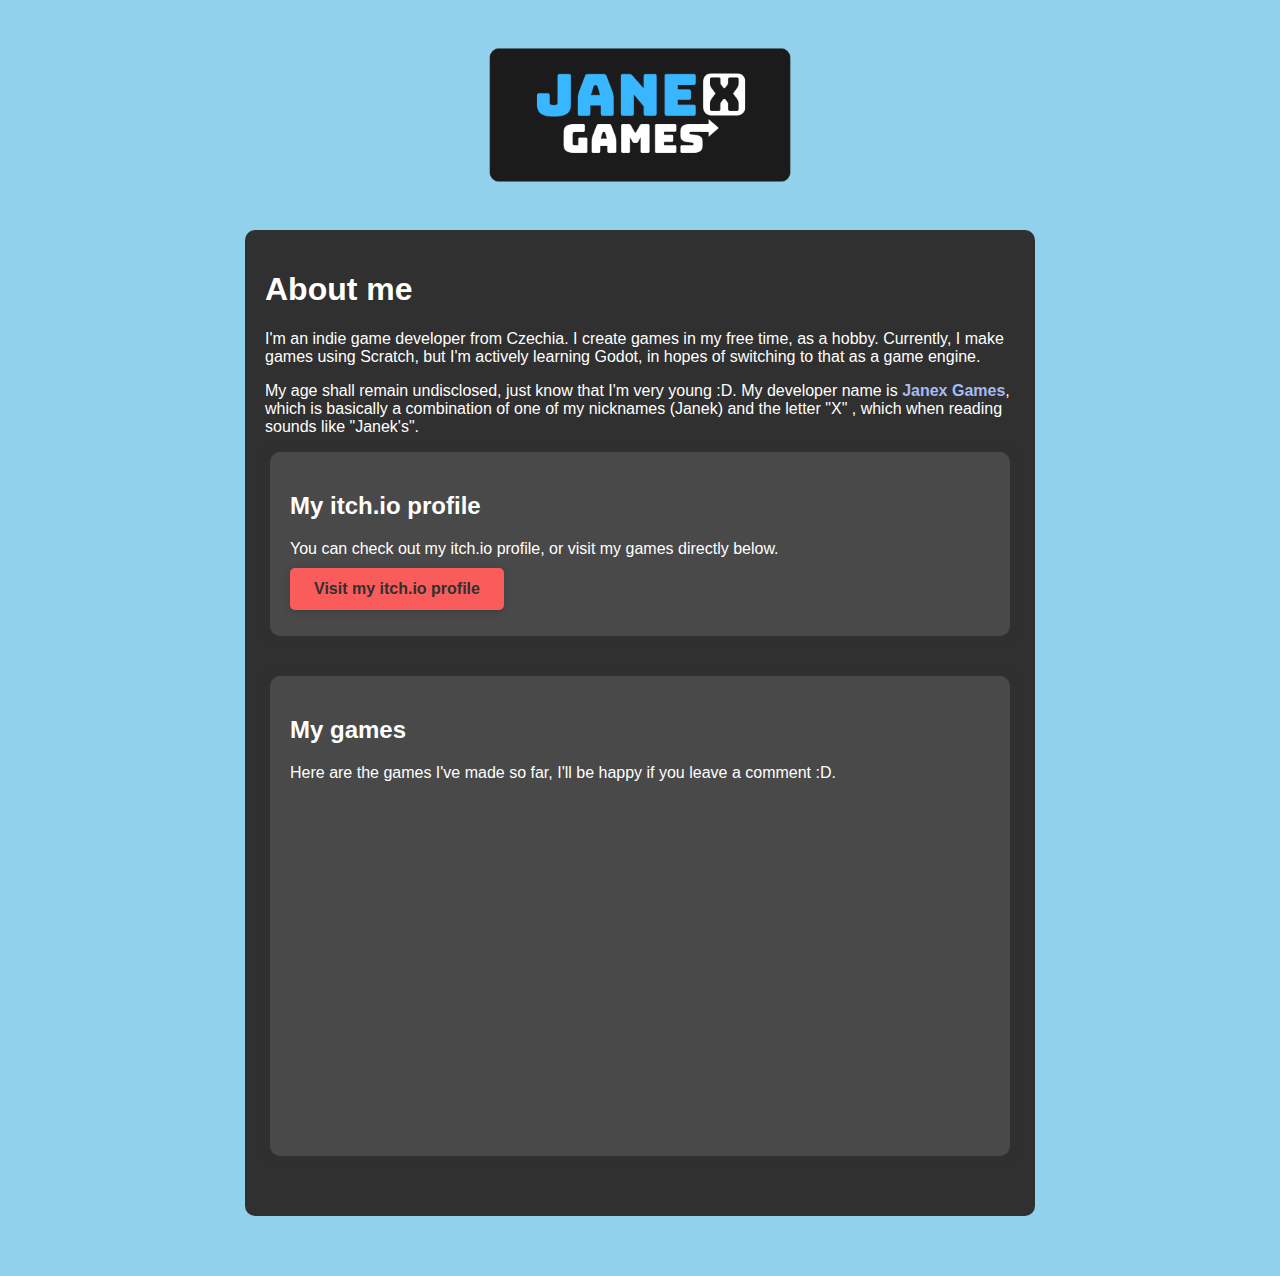
<file: index.html>
<!DOCTYPE html>
<html lang="en">

<head>

    <meta charset="UTF-8">
    <meta name="viewport" content="width=device-width, initial-scale=1.0">
    <title>Janex Games</title>
    <link rel="stylesheet" href="styles.css">
</head>

<body>
    <div class="img_align">
        <img src="Janex logo.png" alt="" width="350" height="350">
    </div>

    <div class="container2">
        <h1>About me</h1>
        <p>I'm an indie game developer from Czechia. I create games in my free time, as a hobby. Currently, I make games
            using Scratch, but I'm actively learning Godot, in hopes of switching to that as a game engine.</p>
        <p>My age shall
            remain undisclosed, just know that I'm very young :D. My developer name is <span
                style="font-weight: bold; color: #a6bbf5;">Janex Games</span>, which is basically a
            combination of one of my nicknames (Janek) and the letter "X" , which when reading sounds like "Janek's".
        </p>
        <div class="container">
            <h2>My itch.io profile</h2>
            <p>You can check out my itch.io profile, or visit my games directly below.
                <a href="https://janex-games.itch.io/" class="button-link" target="_blank">Visit my itch.io profile</a>
            </p>
        </div>
        <div class="container">
            <h2>My games</h2>
            <p>Here are the games I've made so far, I'll be happy if you leave a comment :D.
                <iframe frameborder="0"
                    src="https://itch.io/embed/2908796?border_width=0&amp;bg_color=494949&amp;fg_color=ffffff&amp;border_color=ffffff0"
                    width="550" height="165">Shift at Bonnie's by Janex Games</a></iframe>
                <iframe frameborder="0"
                    src="https://itch.io/embed/3306479?border_width=0&amp;bg_color=494949&amp;fg_color=ffffff&amp;border_color=ffffff0"
                    width="550" height="165"><a href="https://janex-games.itch.io/spacebar-clicker">Spacebar Clicker by
                        Janex Games</a></iframe>
            </p>
        </div>
    </div>

</body>

</html>
</file>
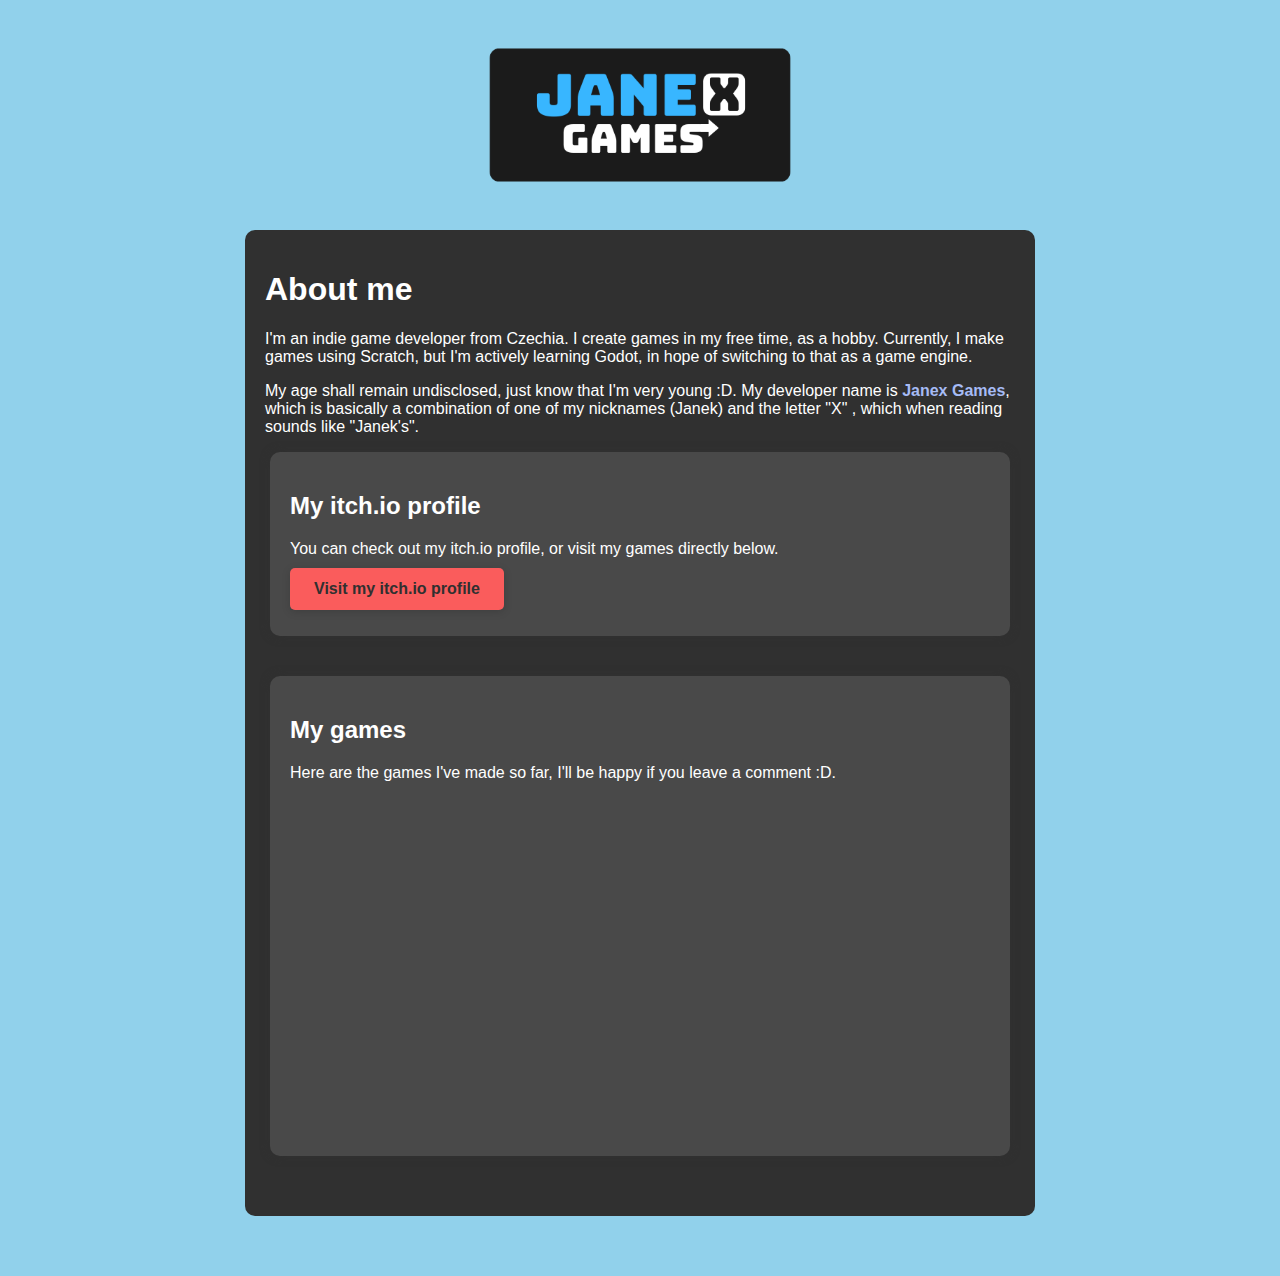
<file: main.html>
<!DOCTYPE html>
<html lang="en">

<head>

    <meta charset="UTF-8">
    <meta name="viewport" content="width=device-width, initial-scale=1.0">
    <title>Janex Games</title>
    <link rel="stylesheet" href="styles.css">
</head>

<body>
    <div class="img_align">
        <img src="Janex logo.png" alt="" width="350" height="350">
    </div>

    <div class="container2">
        <h1>About me</h1>
        <p>I'm an indie game developer from Czechia. I create games in my free time, as a hobby. Currently, I make games
            using Scratch, but I'm actively learning Godot, in hope of switching to that as a game engine.</p>
        <p>My age shall
            remain undisclosed, just know that I'm very young :D. My developer name is <span
                style="font-weight: bold; color: #a6bbf5;">Janex Games</span>, which is basically a
            combination of one of my nicknames (Janek) and the letter "X" , which when reading sounds like "Janek's".
        </p>
        <div class="container">
            <h2>My itch.io profile</h2>
            <p>You can check out my itch.io profile, or visit my games directly below.
                <a href="https://janex-games.itch.io/" class="button-link" target="_blank">Visit my itch.io profile</a>
            </p>
        </div>
        <div class="container">
            <h2>My games</h2>
            <p>Here are the games I've made so far, I'll be happy if you leave a comment :D.
                <iframe frameborder="0"
                    src="https://itch.io/embed/2908796?border_width=0&amp;bg_color=494949&amp;fg_color=ffffff&amp;border_color=ffffff0"
                    width="550" height="165">Shift at Bonnie's by Janex Games</a></iframe>
                <iframe frameborder="0"
                    src="https://itch.io/embed/3306479?border_width=0&amp;bg_color=494949&amp;fg_color=ffffff&amp;border_color=ffffff0"
                    width="550" height="165"><a href="https://janex-games.itch.io/spacebar-clicker">Spacebar Clicker by
                        Janex Games</a></iframe>
            </p>
        </div>
    </div>

</body>

</html>
</file>
<file: styles.css>
body {
    font-family: Arial, Helvetica, sans-serif;
    color: white;
    background-color: #91d1eb;
    margin: 0;
    padding: 0;
}

.container {
    width: 100%;
    max-width: 700px;
    height: auto;
    margin: 0 auto 40px auto;
    padding: 20px;
    background-color: #494949;
    border-radius: 10px;
    box-shadow: #303030 0px 0px 10px;
}

.container2 {
    width: 100%;
    max-width: 750px;
    height: auto;
    margin: 0 auto 40px auto;
    padding: 20px;
    background-color: #303030;
    border-radius: 10px;

}

.img_align img {

    display: block;
    margin: -60px auto;
}
.button-link {
    display: inline-block;
    padding: 12px 24px;
    background-color: #fa5c5c;
    color: #303030;
    font-weight: bold;
    text-decoration: none;
    border-radius: 5px;
    box-shadow: 0 2px 8px rgba(0,0,0,0.15);
    transition: background 0.5s;
    margin-top: 10px;
    margin-bottom: -10px;
}
.button-link:hover {
    background-color: #000000;
    color: #fff;
}
</file>
